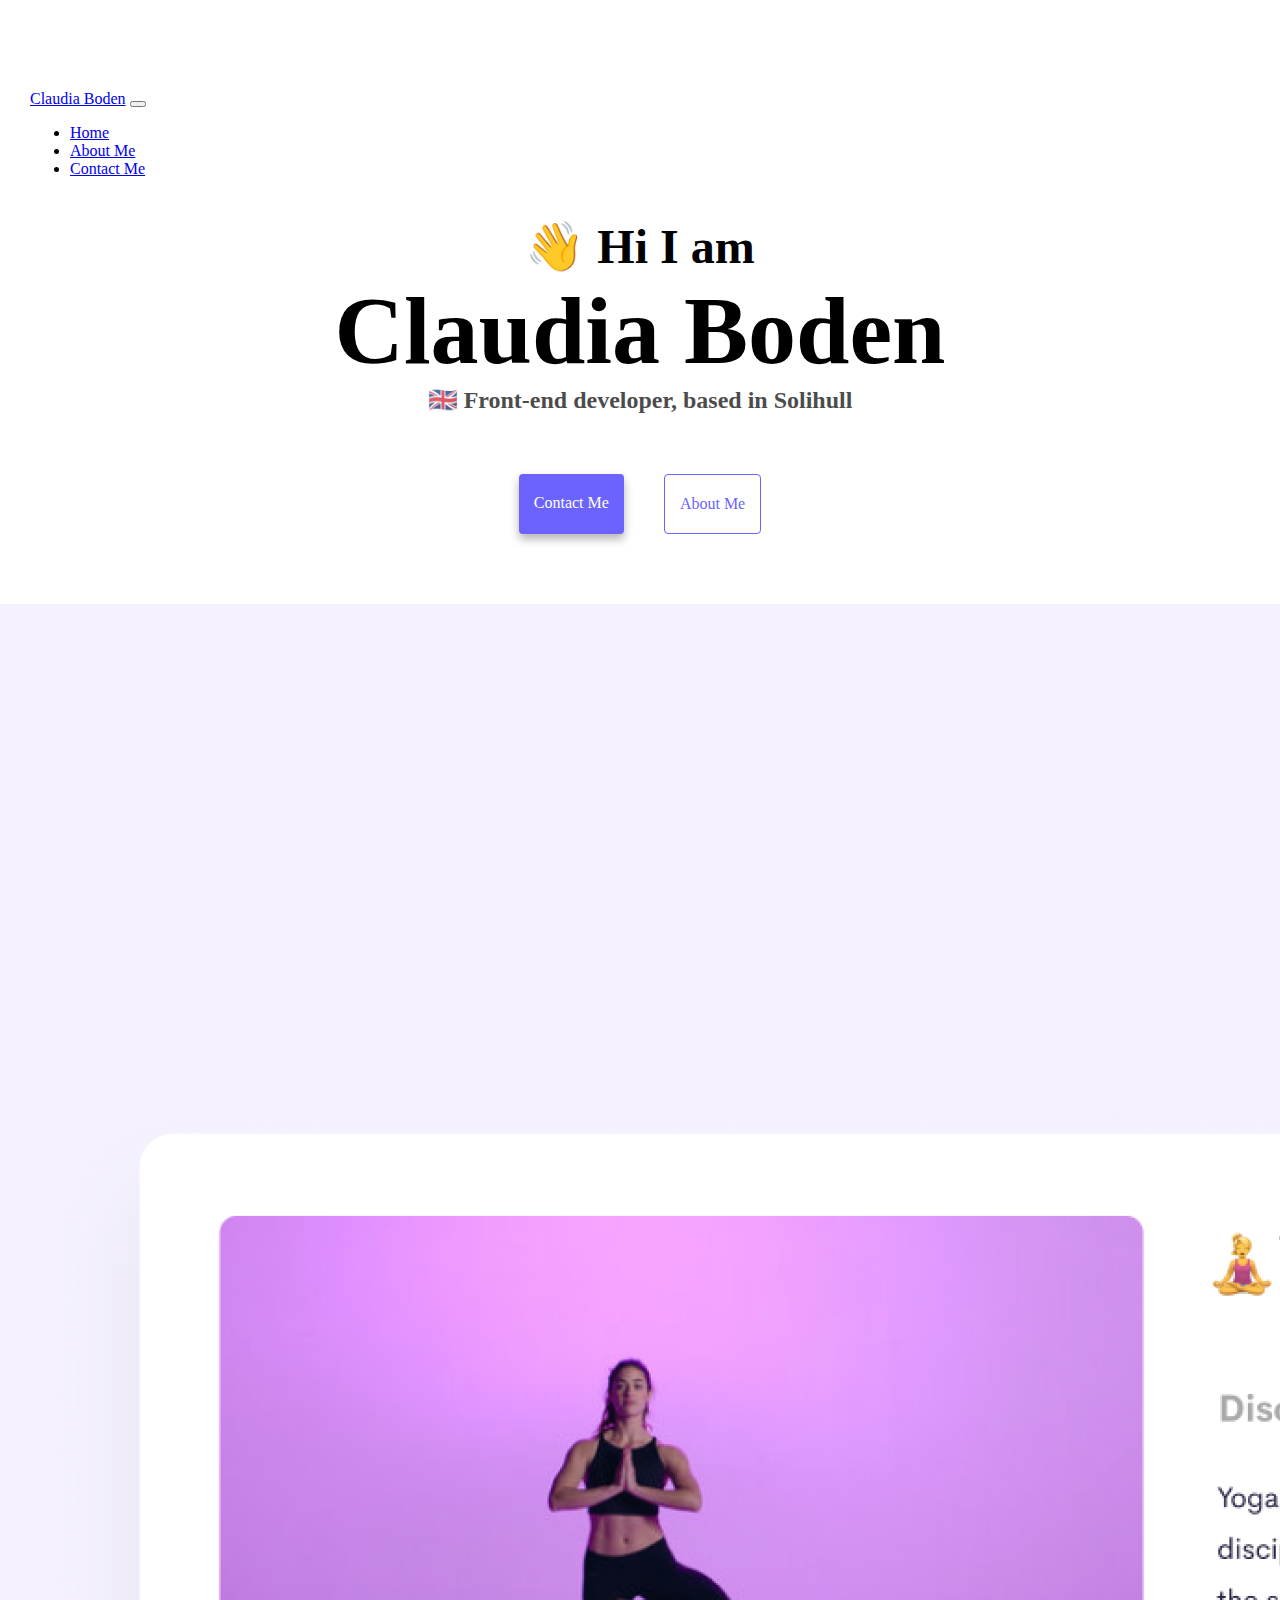
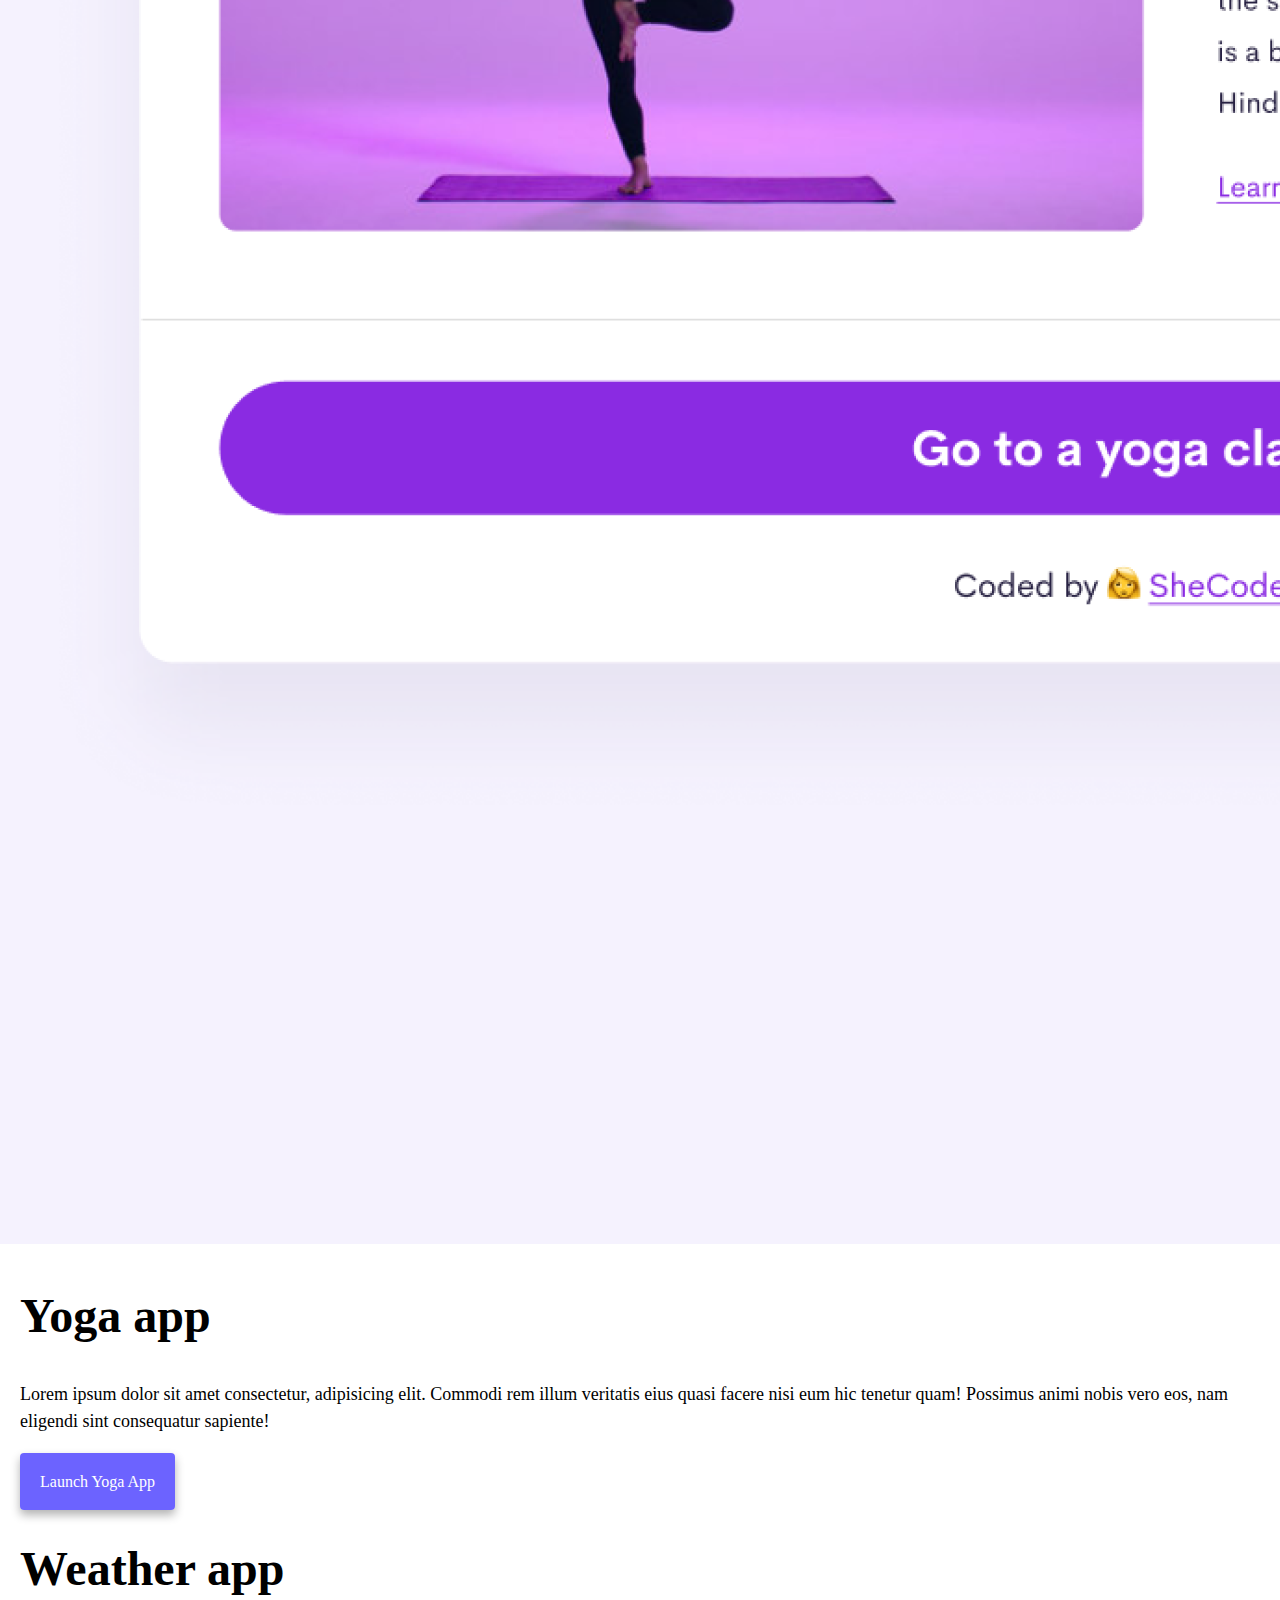
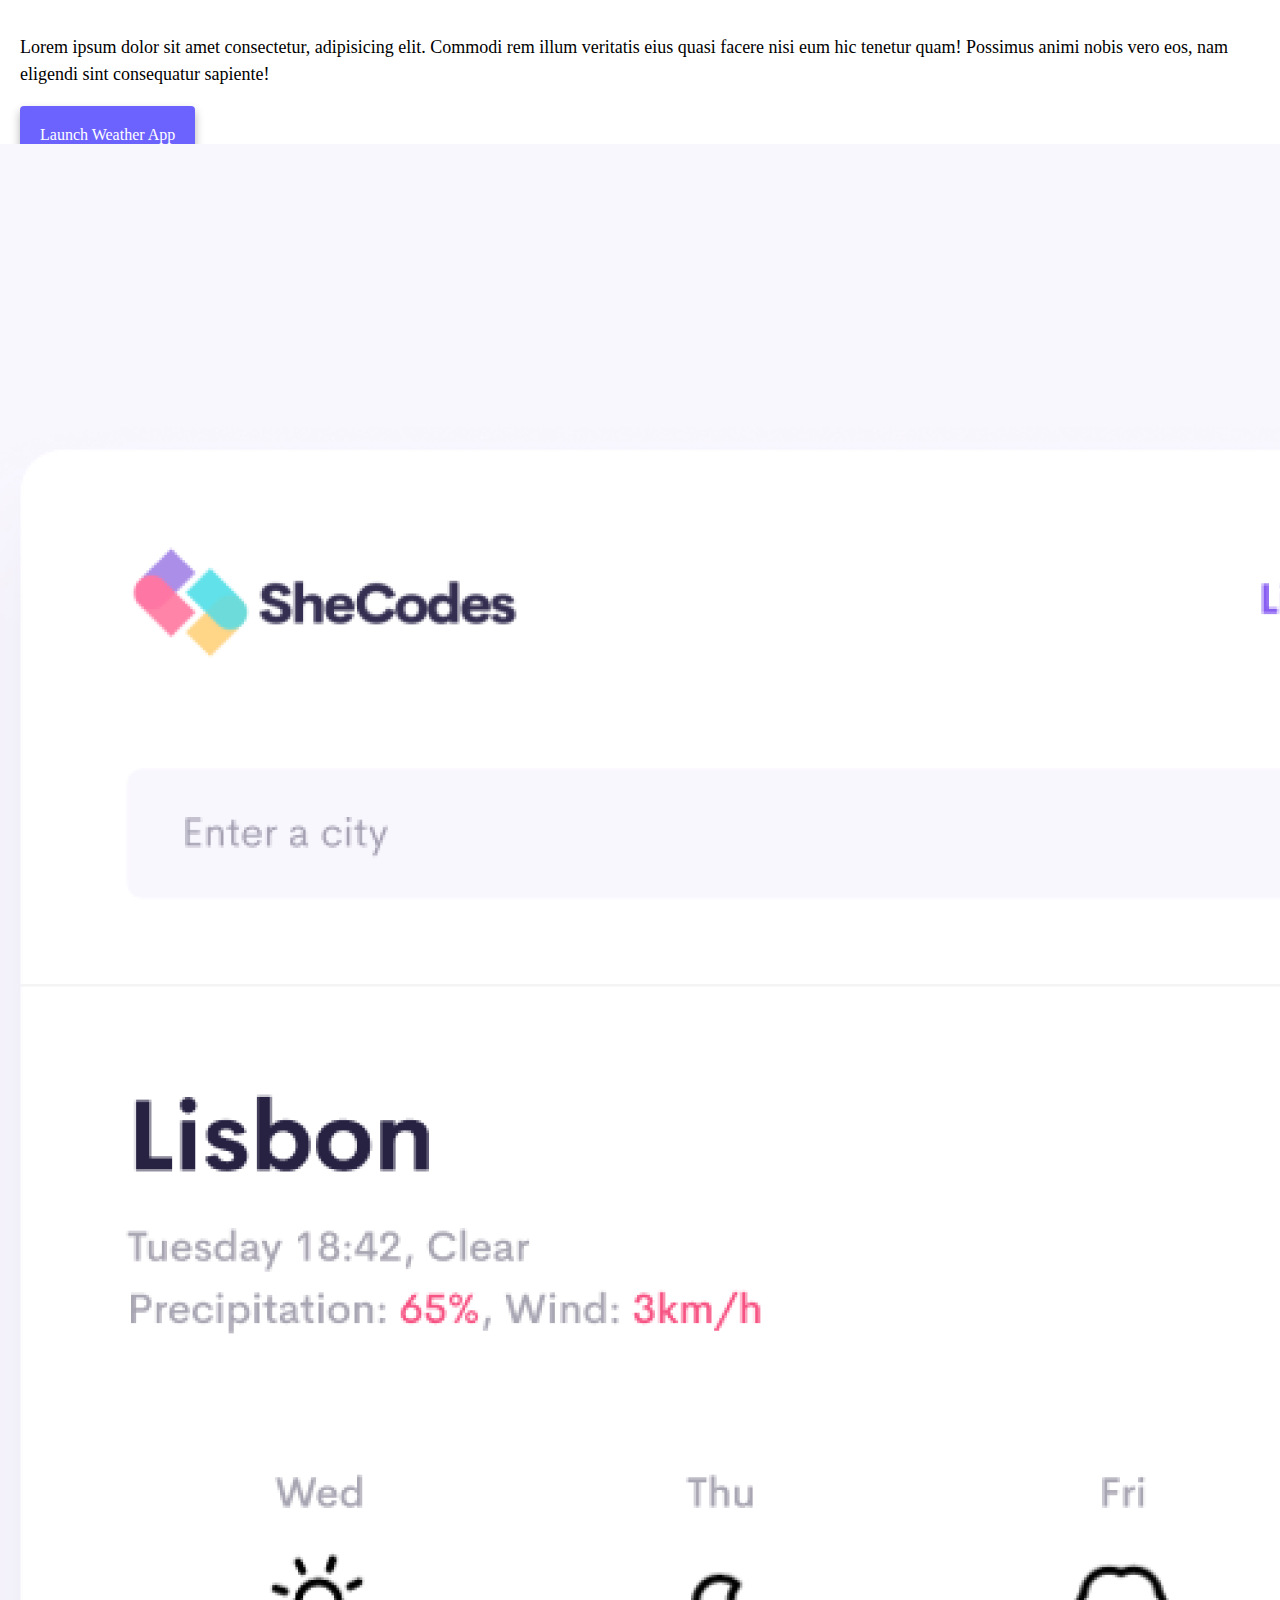
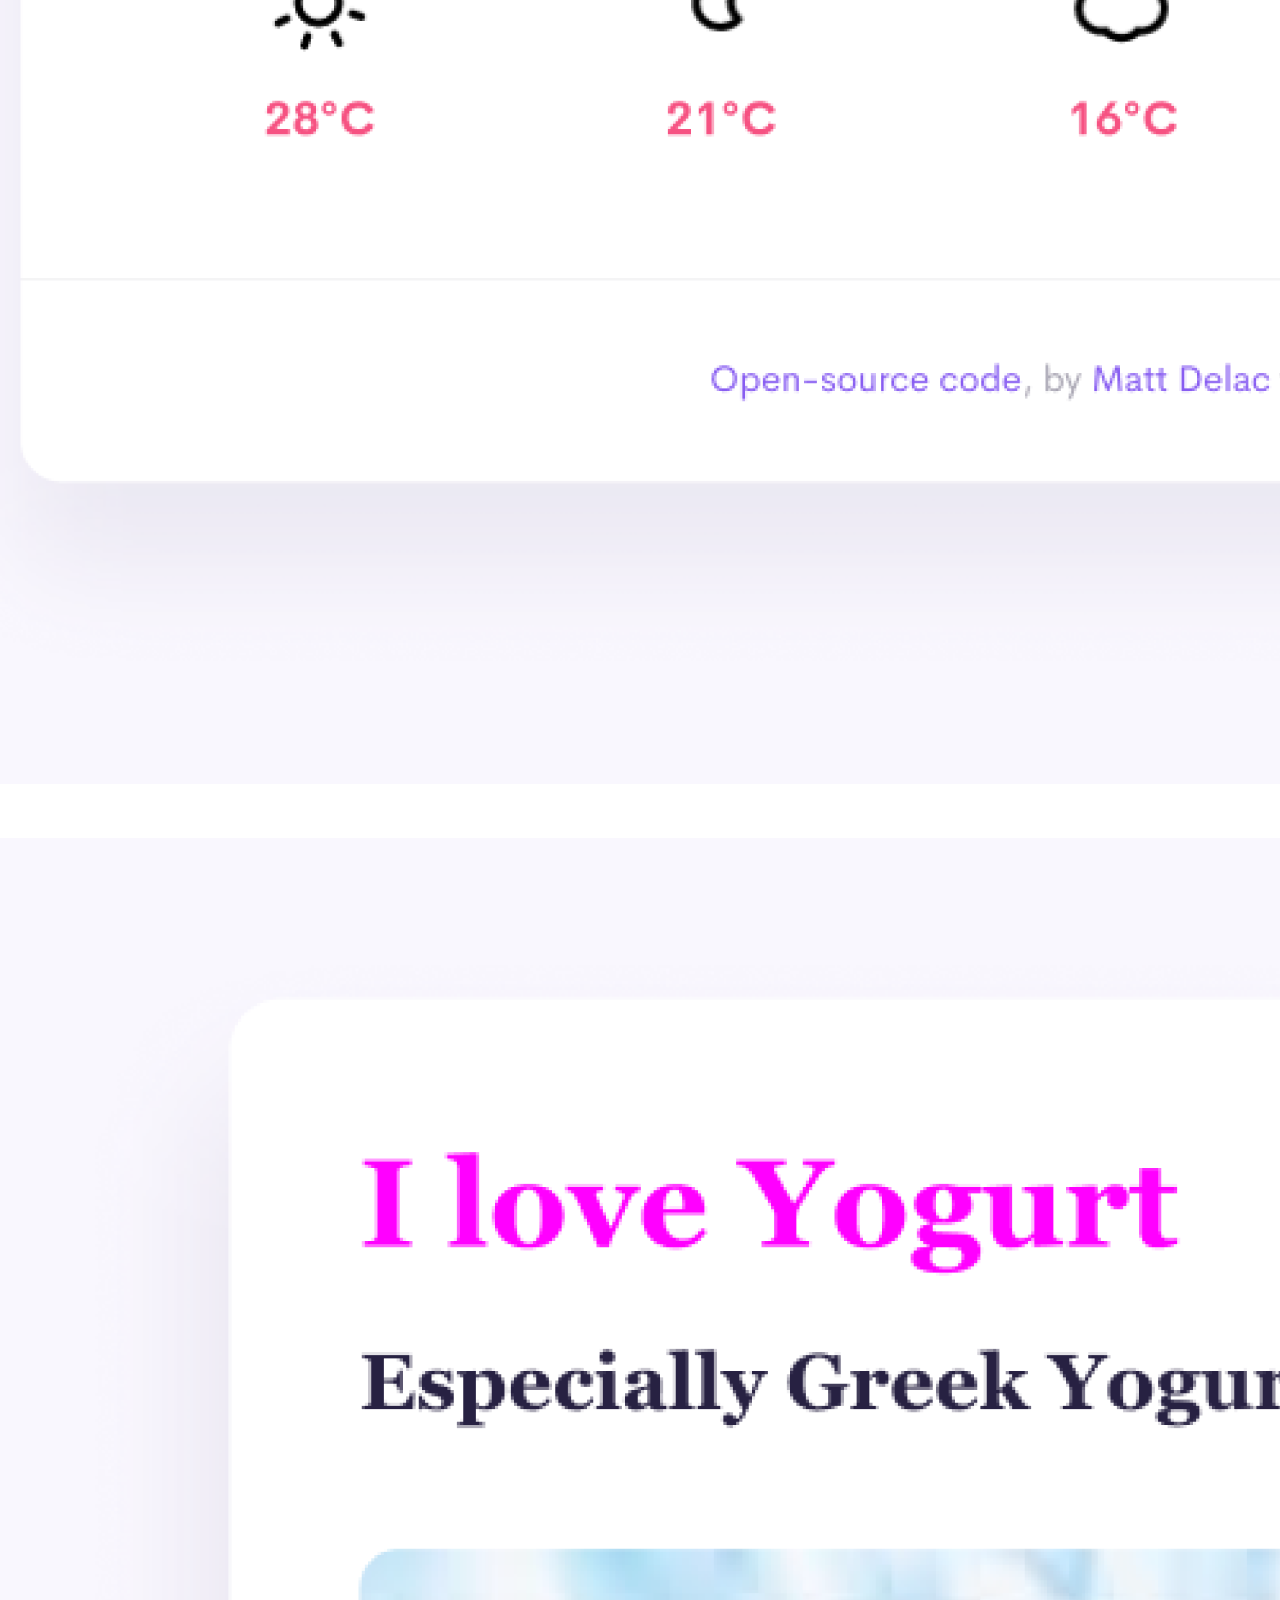
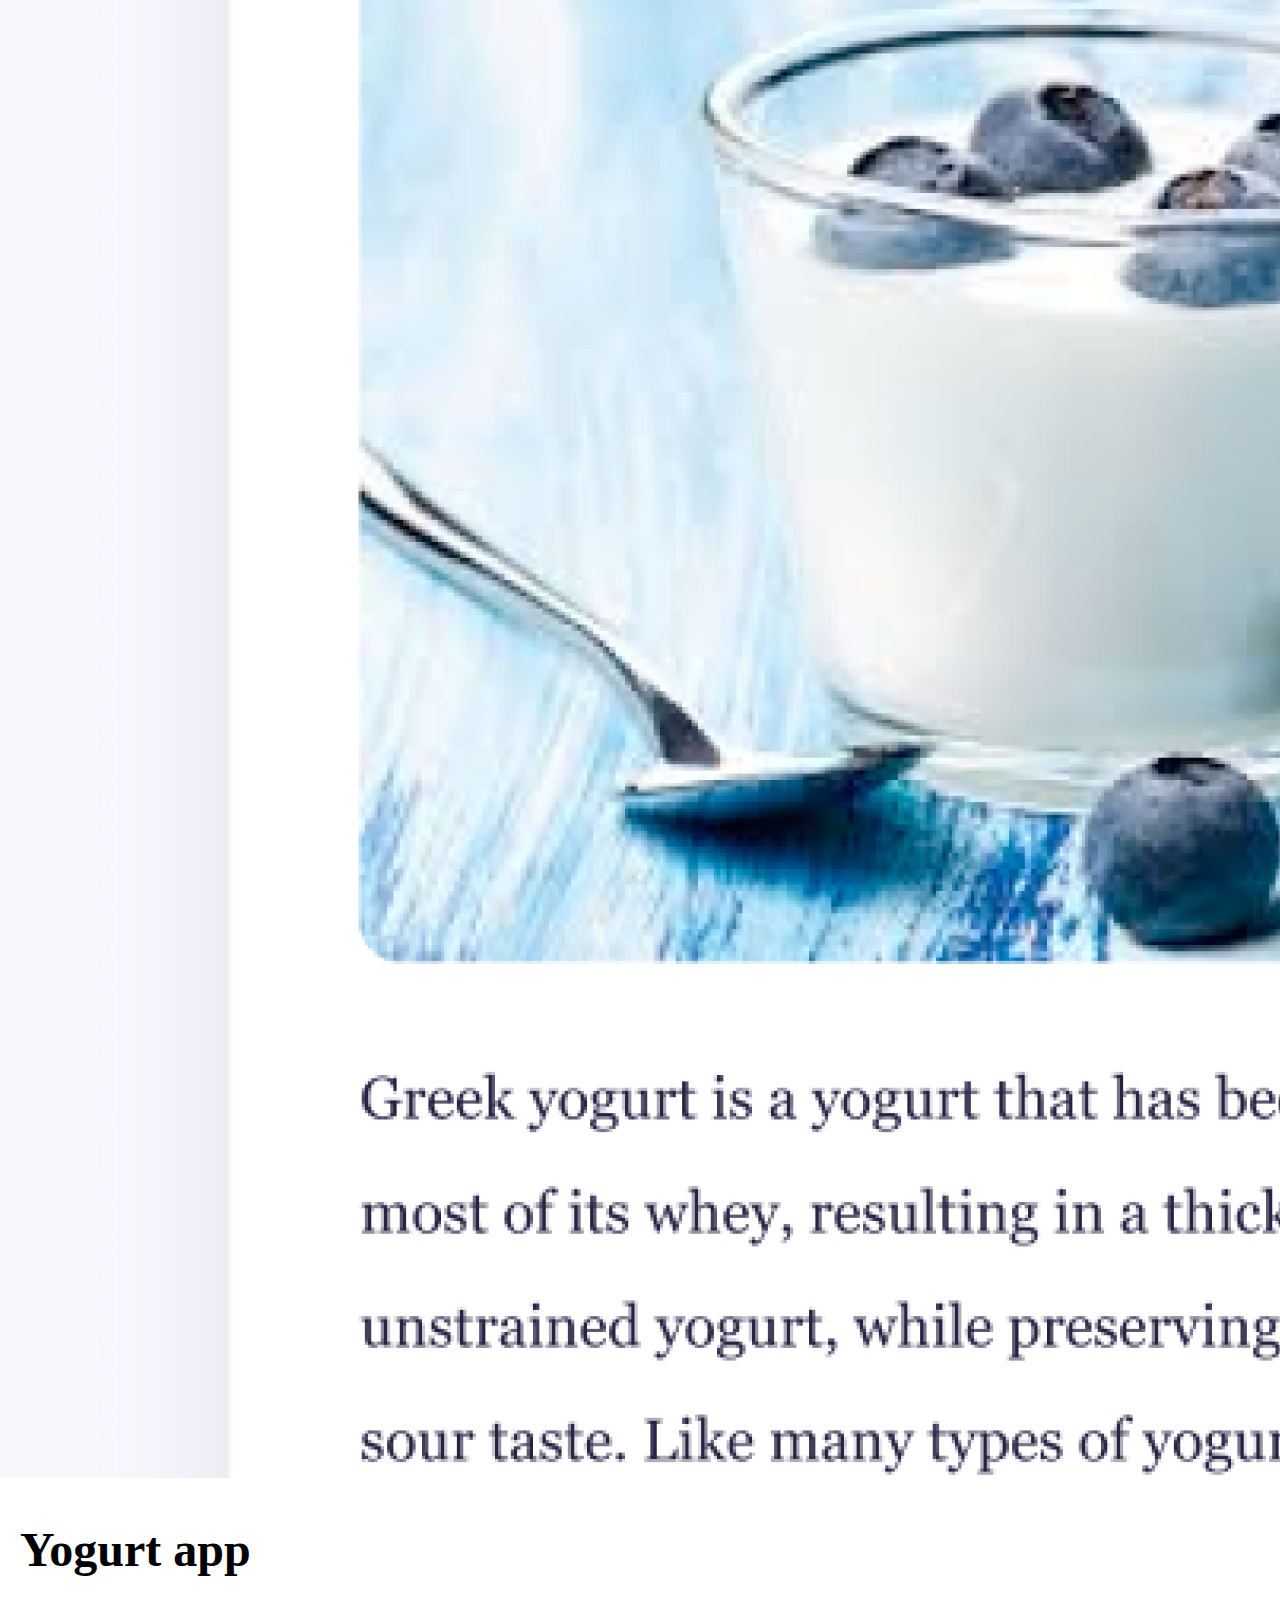
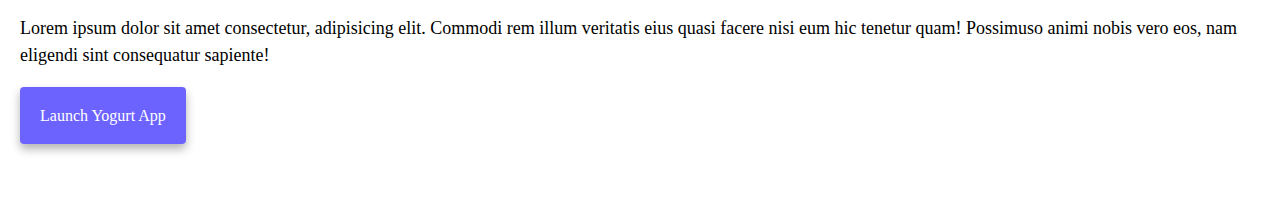
<file: index.html>
<!DOCTYPE html>
<html lang="en">
  <head>
    <meta charset="UTF-8" />
    <meta http-equiv="X-UA-Compatible" content="IE=edge" />
    <meta name="description" content="Front End Developer in Solihull" />
    <meta name="viewport" content="width=device-width, initial-scale=1.0" />
    <title>Claudia Boden</title>

    <link
      href="https://cdn.jsdelivr.net/npm/bootstrap@5.1.3/dist/css/bootstrap.min.css"
      rel="stylesheet"
      integrity="sha384-1BmE4kWBq78iYhFldvKuhfTAU6auU8tT94WrHftjDbrCEXSU1oBoqyl2QvZ6jIW3"
      crossorigin="anonymous"
    />
    <link rel="stylesheet" href="style.css" />
  </head>
  <body>
    <nav class="navbar navbar-expand-lg navbar-light bg-light fixed-top">
      <div class="container-fluid">
        <a class="navbar-brand" href="#">Claudia Boden</a>
        <button
          class="navbar-toggler"
          type="button"
          data-bs-toggle="collapse"
          data-bs-target="#navbarNav"
          aria-controls="navbarNav"
          aria-expanded="false"
          aria-label="Toggle navigation"
        >
          <span class="navbar-toggler-icon"></span>
        </button>
        <div class="collapse navbar-collapse" id="navbarNav">
          <ul class="navbar-nav">
            <li class="nav-item">
              <a class="nav-link active" aria-current="page" href="#">Home</a>
            </li>

            <li class="nav-item">
              <a class="nav-link" href="about.html">About Me</a>
            </li>
            <li class="nav-item">
              <a class="nav-link" href="about.html#contact">Contact Me</a>
            </li>
          </ul>
        </div>
      </div>
    </nav>
    <h2>👋 Hi I am</h2>
    <h1>Claudia Boden</h1>
    <h3>🇬🇧 Front-end developer, based in Solihull</h3>
    <div class="navigation-links">
      <a href="about.html#contact" class="contact-link">Contact me</a>
      <a href="about.html" class="about-link">About me</a>
    </div>
    <div class="container">
      <div class="row">
        <div class="col-md-6">
          <img
            src="images/yoga.png"
            alt="Person doing yoga"
            class="img-fluid rounded"
          />
        </div>
        <div class="col-md-6 text-left">
          <h2 class="titles">Yoga app</h2>
          <p class="text">
            Lorem ipsum dolor sit amet consectetur, adipisicing elit. Commodi
            rem illum veritatis eius quasi facere nisi eum hic tenetur quam!
            Possimus animi nobis vero eos, nam eligendi sint consequatur
            sapiente!
          </p>
          <a href="#" class="yoga-button">Launch Yoga App</a>
        </div>
      </div>
    </div>
    <div class="container">
      <div class="row">
        <div class="col-md-6 text-left">
          <h2 class="titles">Weather app</h2>
          <p class="text">
            Lorem ipsum dolor sit amet consectetur, adipisicing elit. Commodi
            rem illum veritatis eius quasi facere nisi eum hic tenetur quam!
            Possimus animi nobis vero eos, nam eligendi sint consequatur
            sapiente!
          </p>
          <a href="#" class="yoga-button">Launch Weather App</a>
        </div>
        <div class="col-md-6">
          <img
            src="images/weather.png"
            alt="Weather Forecast App"
            class="img-fluid rounded"
          />
        </div>
      </div>
    </div>
    <div class="container">
      <div class="row">
        <div class="col-md-6">
          <img
            src="images/yogurt.png"
            alt="Greek Yogurt"
            class="img-fluid rounded"
          />
        </div>
        <div class="col-md-6 text-left">
          <h2 class="titles">Yogurt app</h2>
          <p class="text">
            Lorem ipsum dolor sit amet consectetur, adipisicing elit. Commodi
            rem illum veritatis eius quasi facere nisi eum hic tenetur quam!
            Possimuso animi nobis vero eos, nam eligendi sint consequatur
            sapiente!
          </p>
          <a href="#" class="yoga-button">Launch Yogurt App</a>
        </div>
      </div>
    </div>
    <script
      src="https://cdn.jsdelivr.net/npm/bootstrap@5.1.3/dist/js/bootstrap.bundle.min.js"
      integrity="sha384-ka7Sk0Gln4gmtz2MlQnikT1wXgYsOg+OMhuP+IlRH9sENBO0LRn5q+8nbTov4+1p"
      crossorigin="anonymous"
    ></script>
  </body>
</html>
</file>
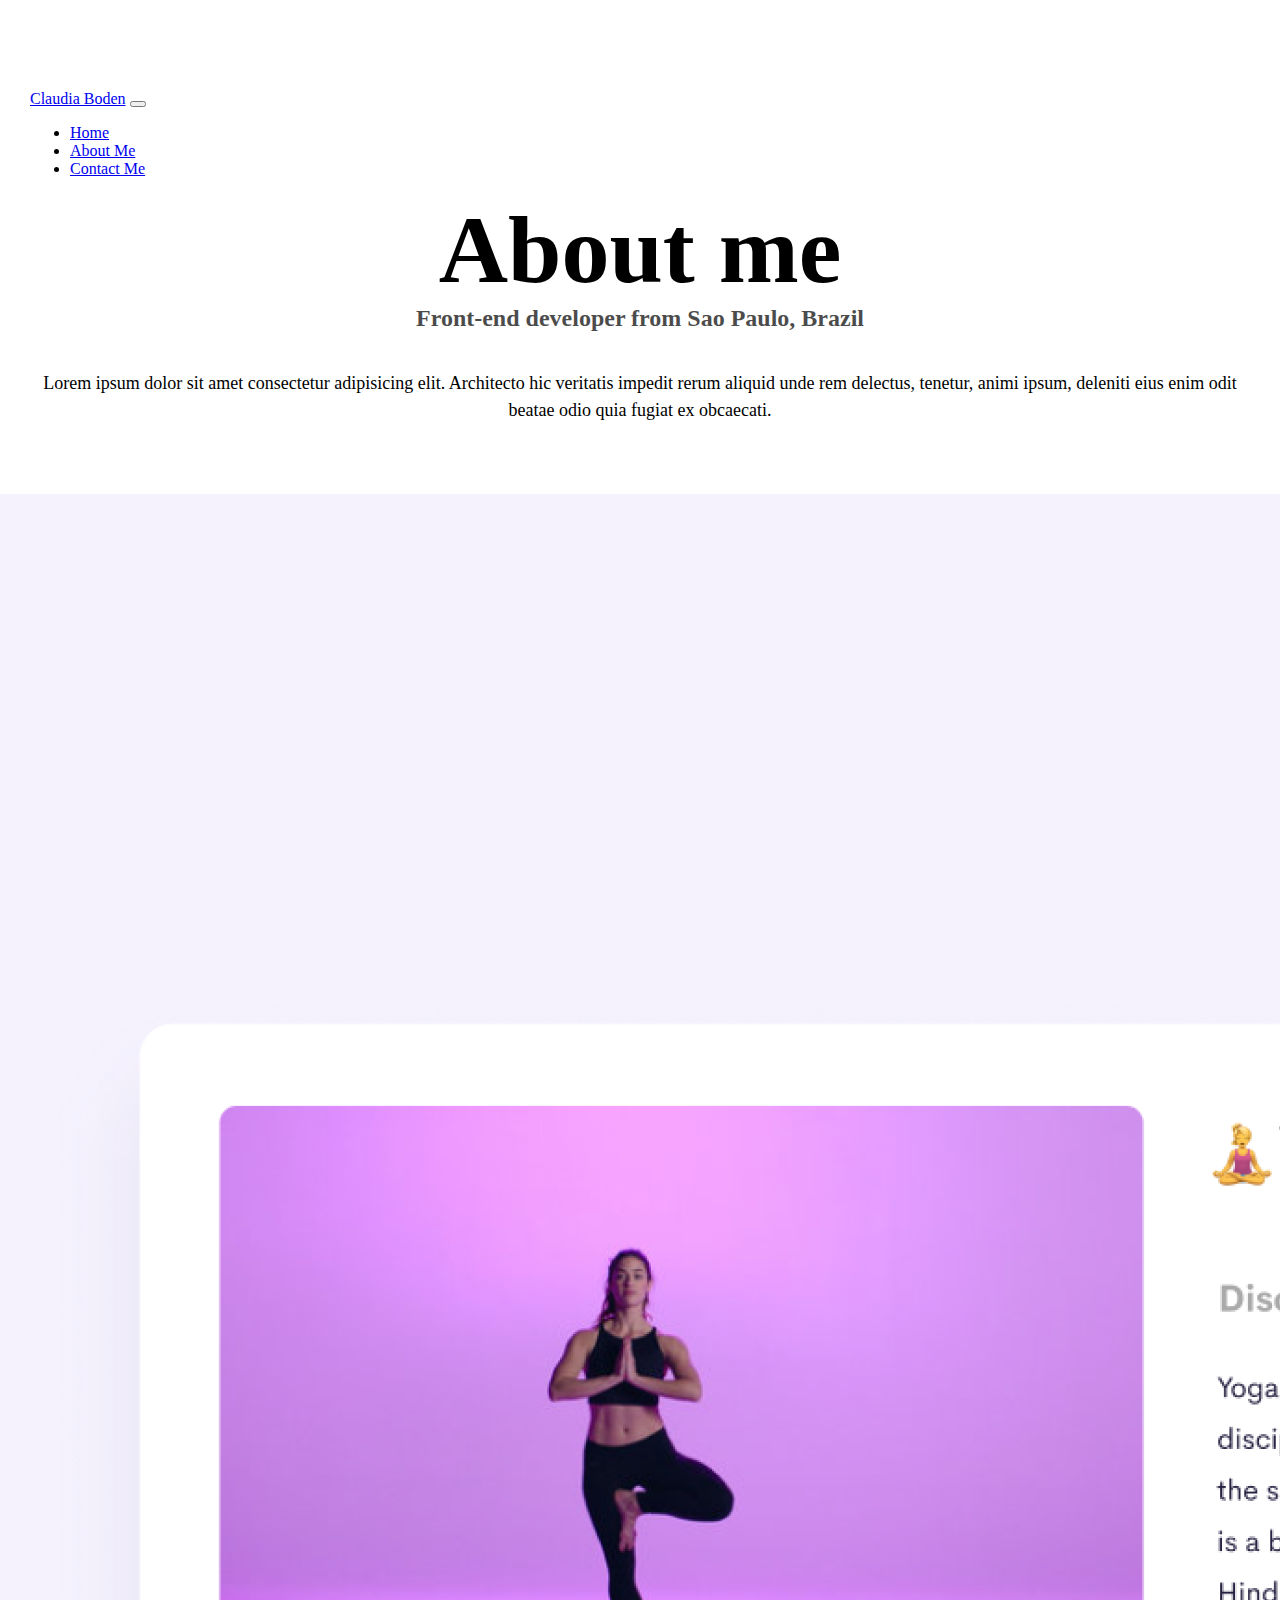
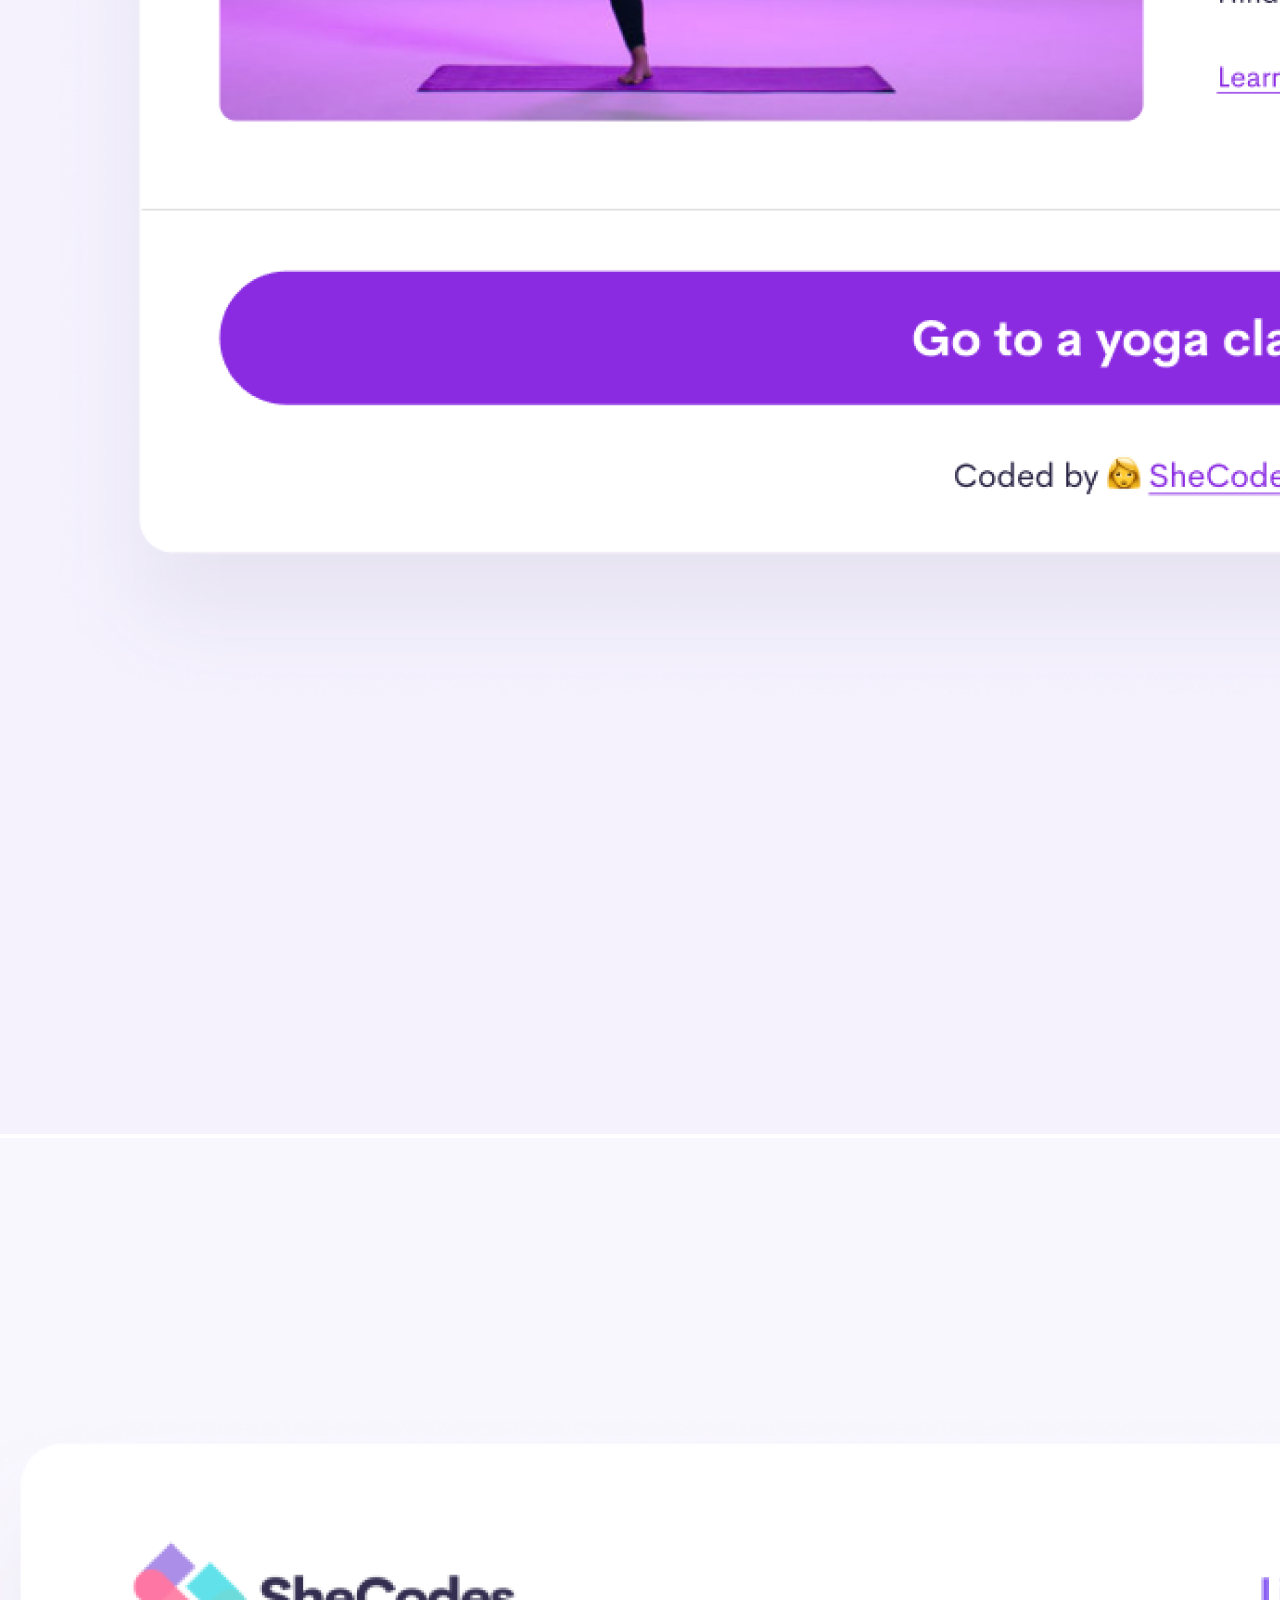
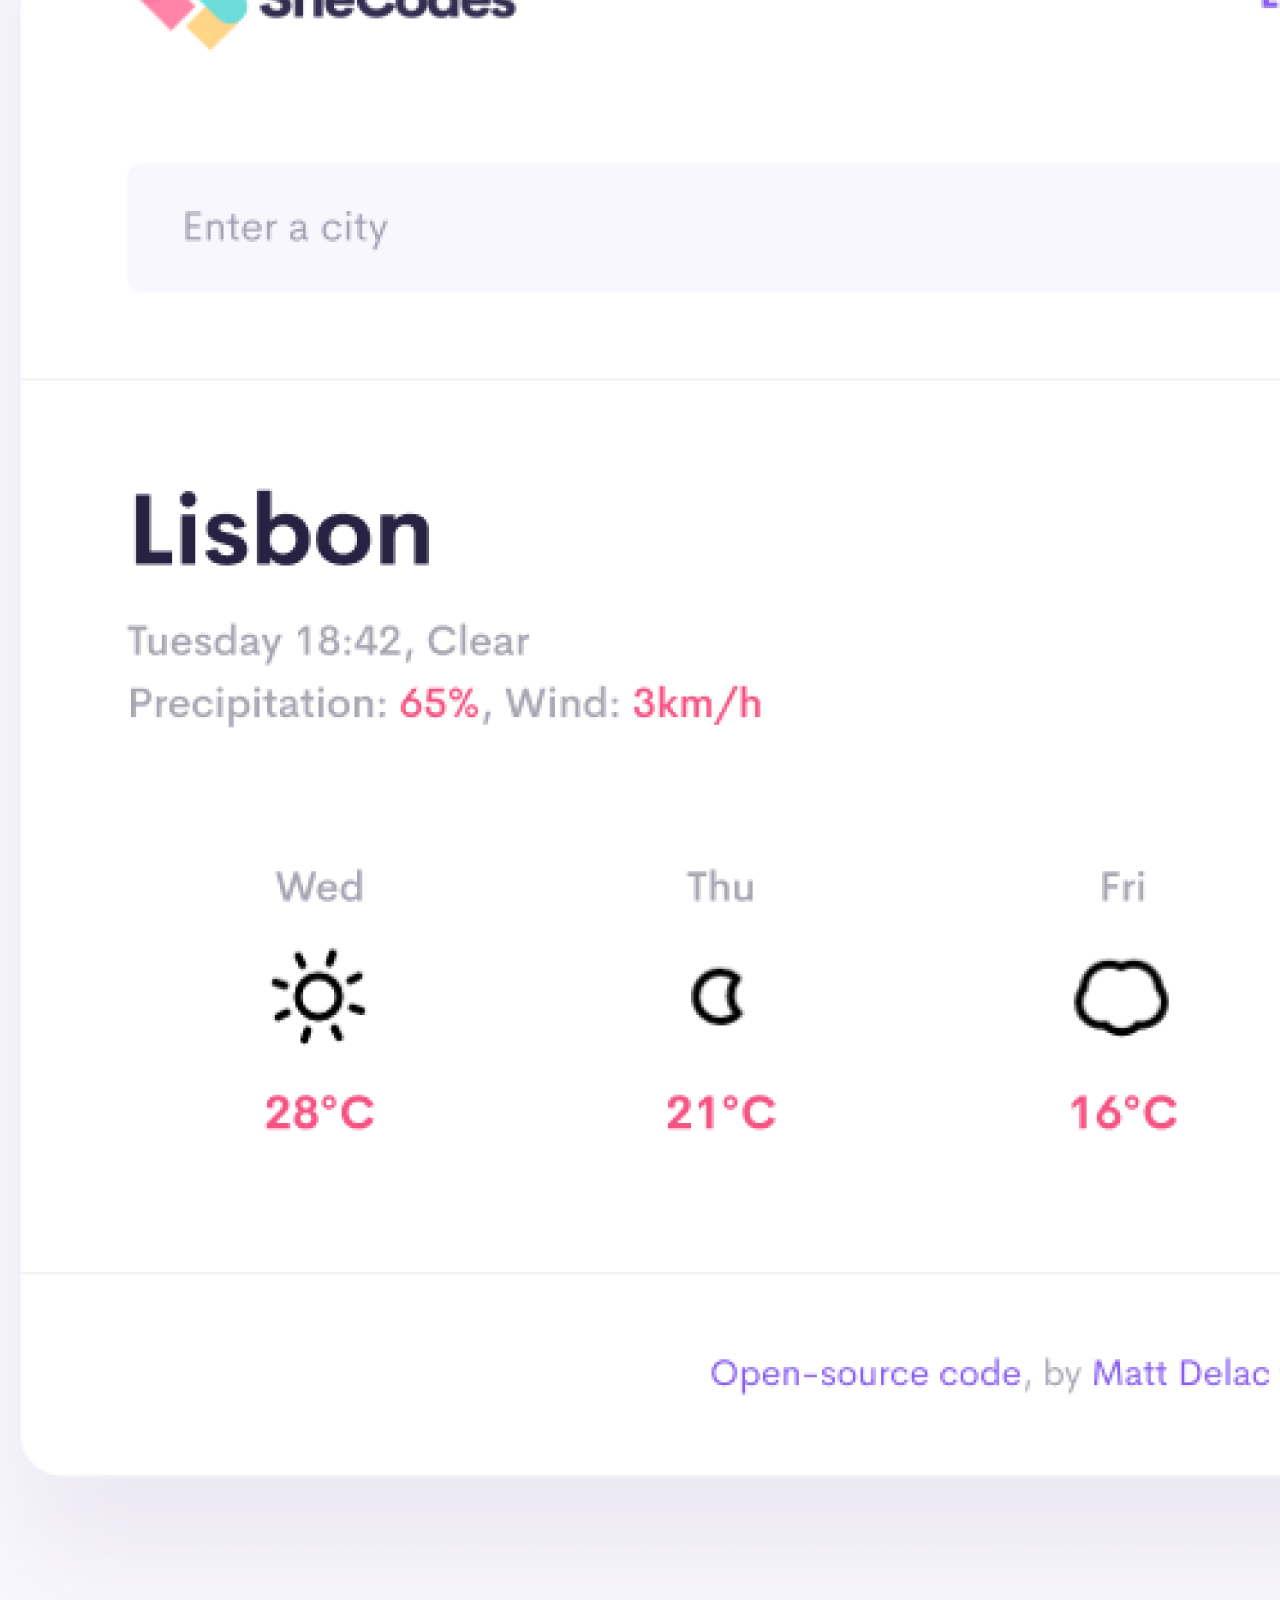
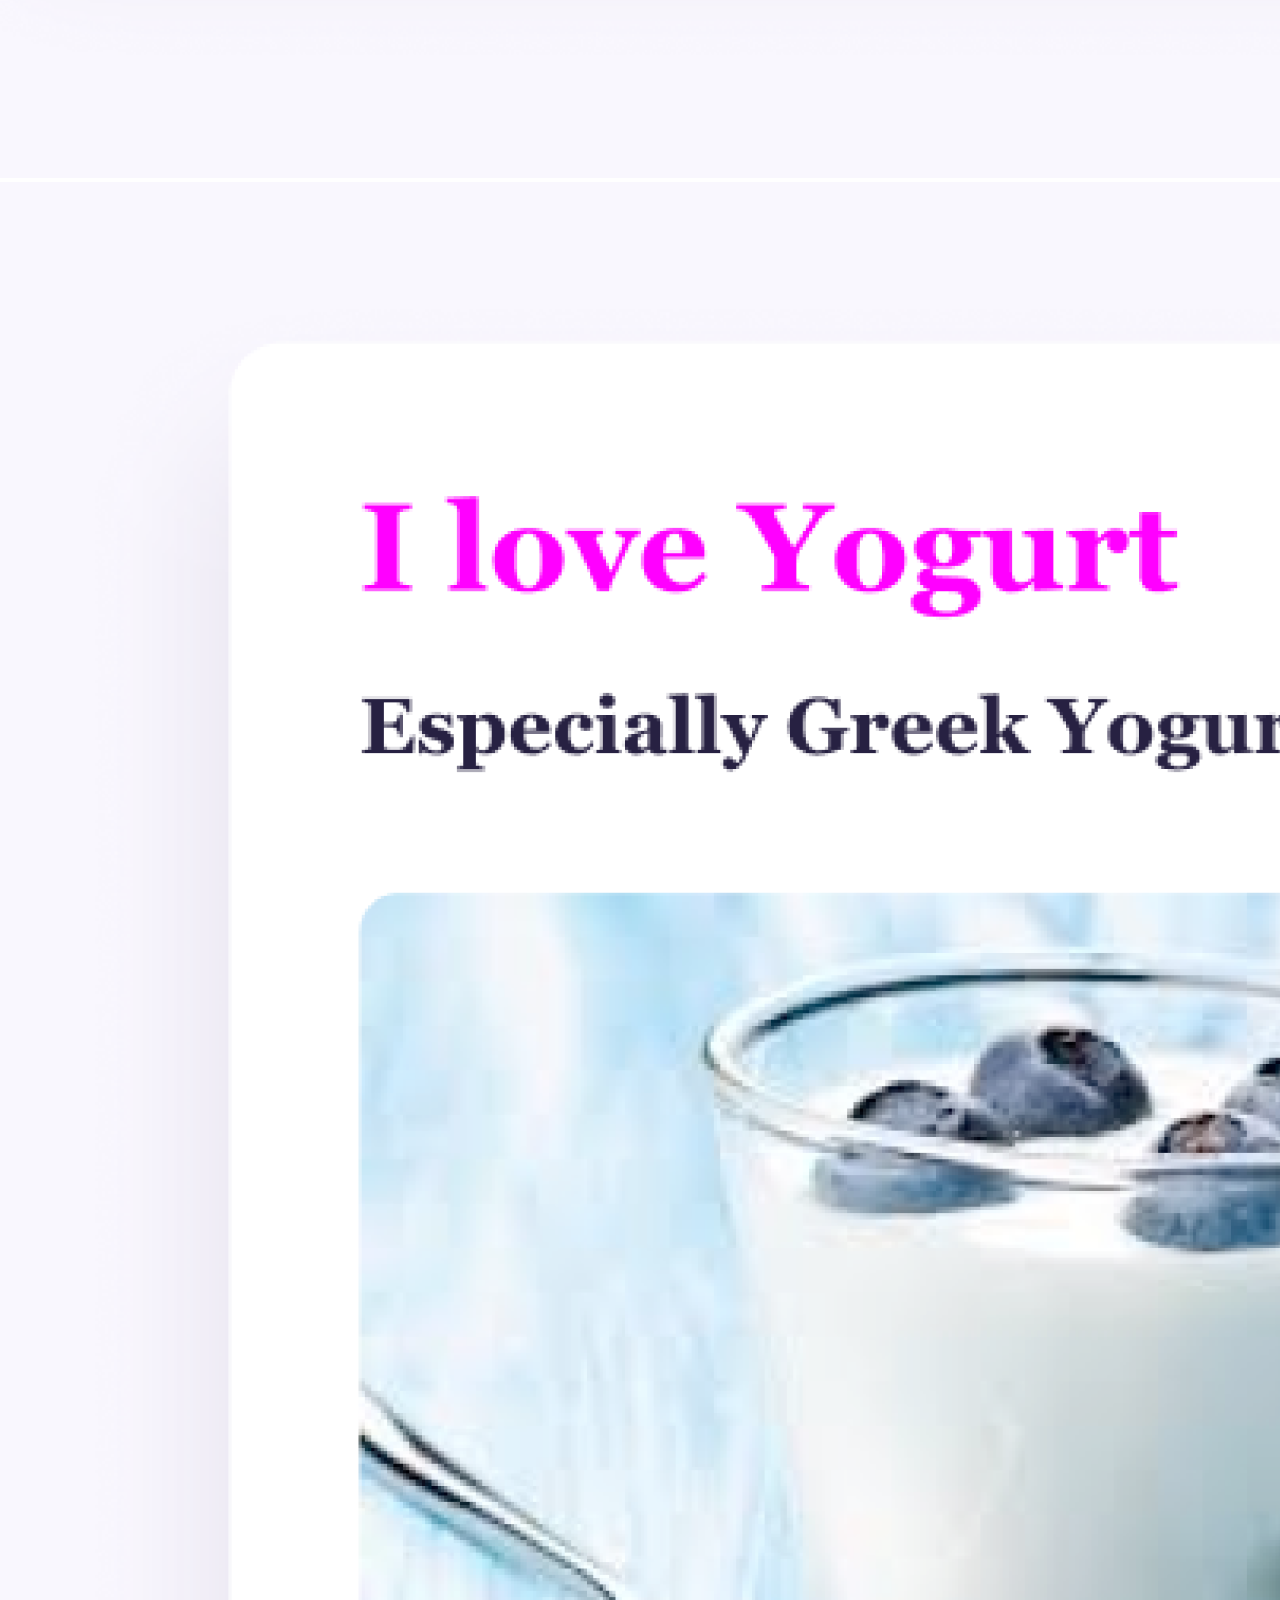
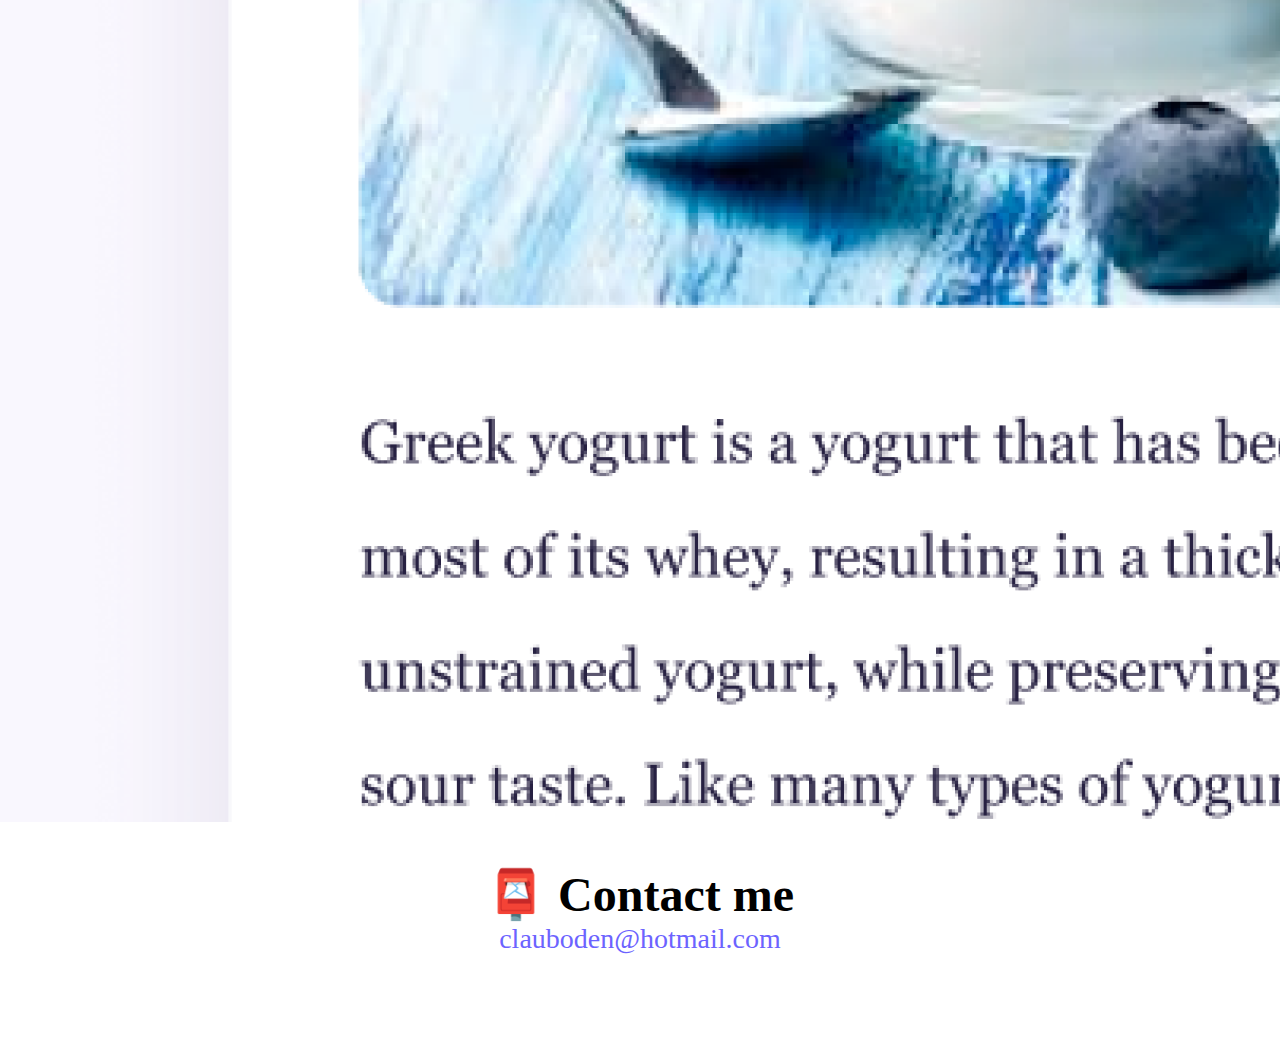
<file: about.html>
<!DOCTYPE html>
<html lang="en">
  <head>
    <meta charset="UTF-8" />
    <meta http-equiv="X-UA-Compatible" content="IE=edge" />
    <meta name="viewport" content="width=device-width, initial-scale=1.0" />
    <link
      href="https://cdn.jsdelivr.net/npm/bootstrap@5.1.3/dist/css/bootstrap.min.css"
      rel="stylesheet"
      integrity="sha384-1BmE4kWBq78iYhFldvKuhfTAU6auU8tT94WrHftjDbrCEXSU1oBoqyl2QvZ6jIW3"
      crossorigin="anonymous"
    />
    <link rel="stylesheet" href="style.css" />
    <title>About Claudia</title>
  </head>
  <body>
    <nav class="navbar navbar-expand-lg navbar-light bg-light fixed-top">
      <div class="container-fluid">
        <a class="navbar-brand" href="#">Claudia Boden</a>
        <button
          class="navbar-toggler"
          type="button"
          data-bs-toggle="collapse"
          data-bs-target="#navbarNav"
          aria-controls="navbarNav"
          aria-expanded="false"
          aria-label="Toggle navigation"
        >
          <span class="navbar-toggler-icon"></span>
        </button>
        <div class="collapse navbar-collapse" id="navbarNav">
          <ul class="navbar-nav">
            <li class="nav-item">
              <a class="nav-link active" aria-current="page" href="index.html"
                >Home</a
              >
            </li>

            <li class="nav-item">
              <a class="nav-link" href="about.html">About Me</a>
            </li>
            <li class="nav-item">
              <a class="nav-link" href="about.html#contact">Contact Me</a>
            </li>
          </ul>
        </div>
      </div>
    </nav>

    <h1>About me</h1>
    <h3>Front-end developer from Sao Paulo, Brazil</h3>
    <p class="text-lorem">
      Lorem ipsum dolor sit amet consectetur adipisicing elit. Architecto hic
      veritatis impedit rerum aliquid unde rem delectus, tenetur, animi ipsum,
      deleniti eius enim odit beatae odio quia fugiat ex obcaecati.
    </p>
    <div class="container">
      <div class="row">
        <div class="col-md-4">
          <img
            src="images/yoga.png"
            alt=""
            class="
              img-fluid
              rounded
              border border-2 border-white
              shadow-sm
              p-3
              mb-5
              bg-body
              rounded
            "
          />
        </div>

        <div class="col-md-4">
          <img
            src="images/weather.png"
            alt=""
            class="
              img-fluid
              rounded
              border border-2 border-white
              shadow-sm
              p-3
              mb-5
              bg-body
              rounded
            "
          />
        </div>

        <div class="col-md-4">
          <img
            src="images/yogurt.png"
            alt=""
            class="
              img-fluid
              rounded
              border border-2 border-white
              shadow-sm
              p-3
              mb-5
              bg-body
              rounded
            "
          />
        </div>
      </div>
    </div>
    <div id="contact">
      <h2>📮 Contact me</h2>
      <a href="mailto:clauboden@hotmail.com" class="email-link">
        clauboden@hotmail.com
      </a>
    </div>
    <script
      src="https://cdn.jsdelivr.net/npm/bootstrap@5.1.3/dist/js/bootstrap.bundle.min.js"
      integrity="sha384-ka7Sk0Gln4gmtz2MlQnikT1wXgYsOg+OMhuP+IlRH9sENBO0LRn5q+8nbTov4+1p"
      crossorigin="anonymous"
    ></script>
  </body>
</html>
</file>
<file: style.css>
:root {
  --primary-color: #6c63ff;
  --secondary-color: #f5f2fe;
  --box-shadow: 0 5px 10px rgba(0, 0, 0, 0.3);
}

body {
  margin: 90px auto;

  background-color: white;
}

h1,
h2,
h3 {
  text-align: center;
  margin: 0;
}

h1 {
  font-size: 96px;
}

h2 {
  font-size: 48px;
  margin-top: 40px;
}

h3 {
  font-size: 24px;
  opacity: 0.7;
}

p {
  background: var(--secondary-color);
  padding: 20px;
  border-radius: 4px;
  font-size: 18px;
  line-height: 1.5;
  text-align: left;
}

.navigation-links {
  display: flex;
  margin-top: 40px;
  justify-content: center;
}

.navigation-links a {
  margin: 20px;
  border-radius: 4px;
  padding: 20px 15px;
  text-decoration: none;
  text-transform: capitalize;
}

.contact-link {
  background: var(--primary-color);
  box-shadow: var(--box-shadow);
  color: white;
}

.about-link {
  color: var(--primary-color);
  border: 1px solid var(--primary-color);
}

.homepage-link {
  color: var(--primary-color);
  text-align: center;
  display: block;
}

.about-paragraphs {
  display: flex;
  margin: 30px 0;
}

.about-paragraphs p {
  margin: 10px;
}

.email-link {
  display: flex;
  justify-content: center;
  color: var(--primary-color);
  font-size: 28px;
  text-decoration: none;
}

.email-link:hover {
  text-decoration: underline;
}
.text {
  background-color: white;
}
.text-lorem {
  background-color: white;
  text-align: center;
}
.fixed-top {
  padding-left: 30px;
}
.titles {
  text-align: left;
  margin-left: 20px;
}
.yoga-button {
  background: var(--primary-color);
  box-shadow: var(--box-shadow);
  color: white;
  padding: 20px;
  border-radius: 4px;
  text-decoration: none;
  margin-left: 20px;
}
.row {
  margin-top: 50px;
}
</file>
